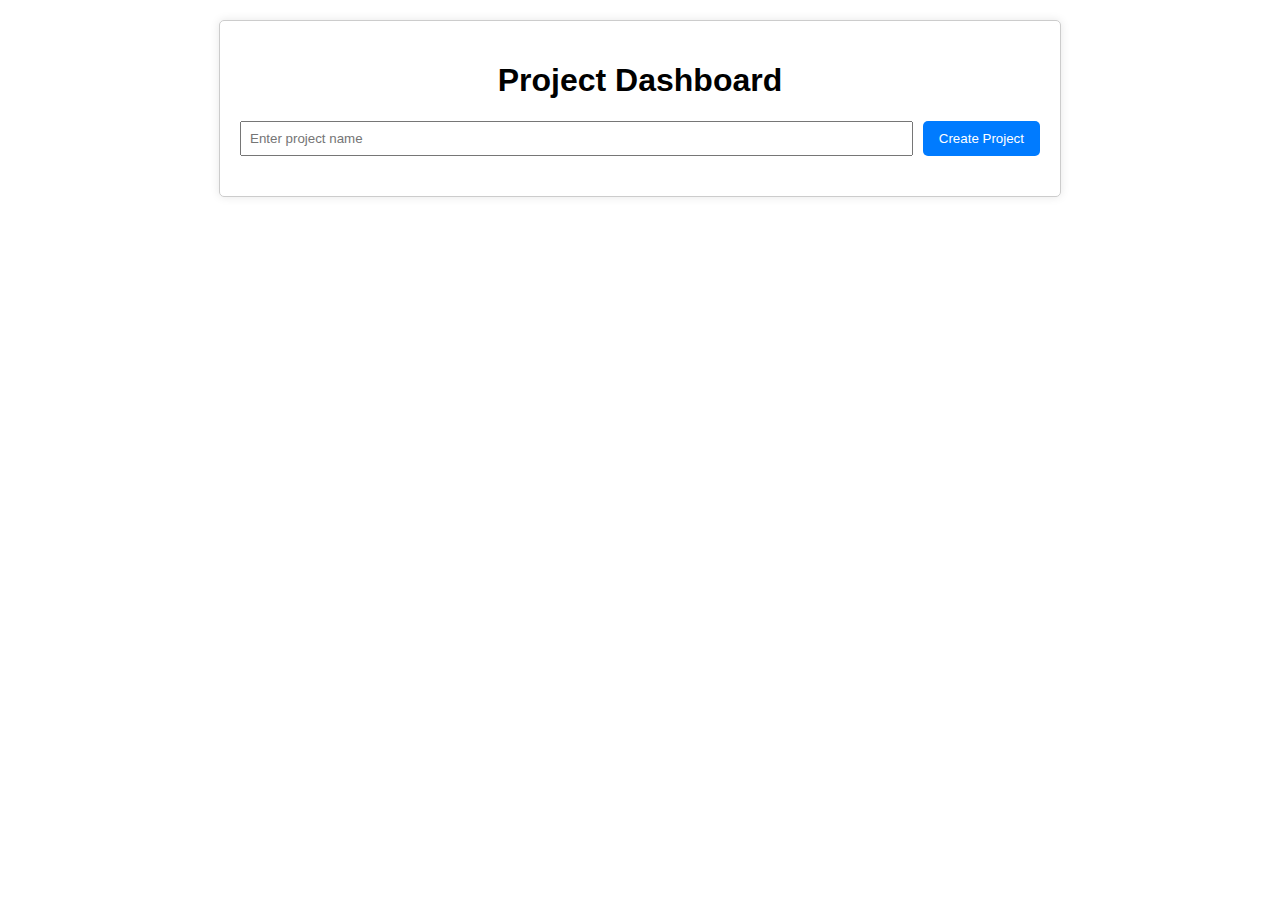
<file: src/main/resources/templates/index.html>
<!DOCTYPE html>
<html lang="en">
<head>
<meta charset="UTF-8">
<meta name="viewport" content="width=device-width, initial-scale=1.0">
<title>Project Dashboard</title>
<link rel="stylesheet" href="styles.css">
</head>
<body>
<div class="container">
    <h1>Project Dashboard</h1>
    <form id="projectForm">
        <input type="text" id="projectName" placeholder="Enter project name">
        <button type="submit">Create Project</button>
    </form>
    <ul id="projectList"></ul>
</div>
<script src="scripts.js"></script>
</body>
</html>
</file>
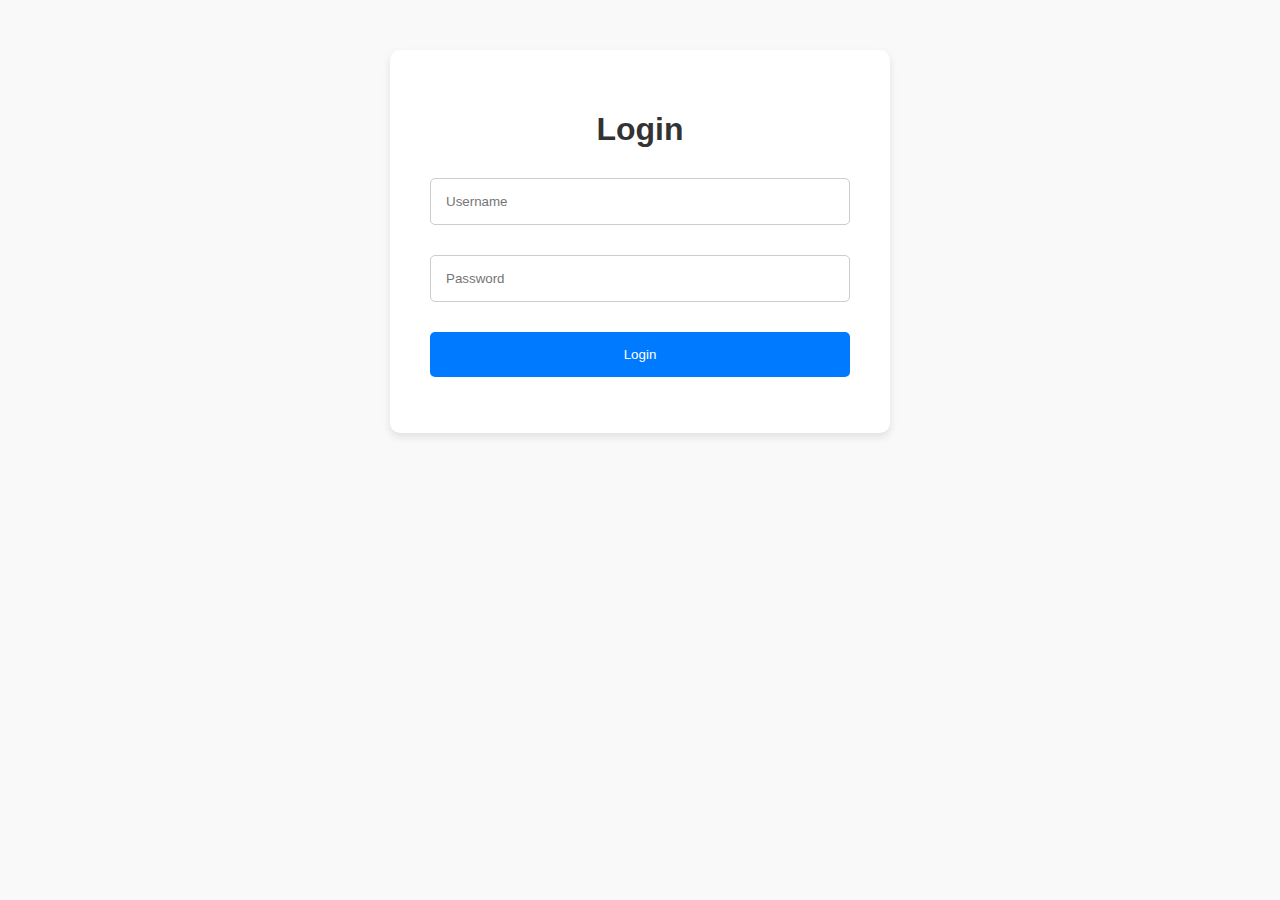
<file: src/main/resources/templates/login.html>
<!DOCTYPE html>
<html lang="en">
<head>
<meta charset="UTF-8">
<meta name="viewport" content="width=device-width, initial-scale=1.0">
<title>Login Page</title>
<link rel="stylesheet" href="login.css">
</head>
<body>
<div class="login-container">
  <h1>Login</h1>
  <form id="loginForm">
    <input type="text" id="username" placeholder="Username" required>
    <input type="password" id="password" placeholder="Password" required>
    <button type="submit">Login</button>
  </form>
  <p id="loginMessage"></p>
</div>
<script src="login.js"></script>
</body>
</html>
</file>
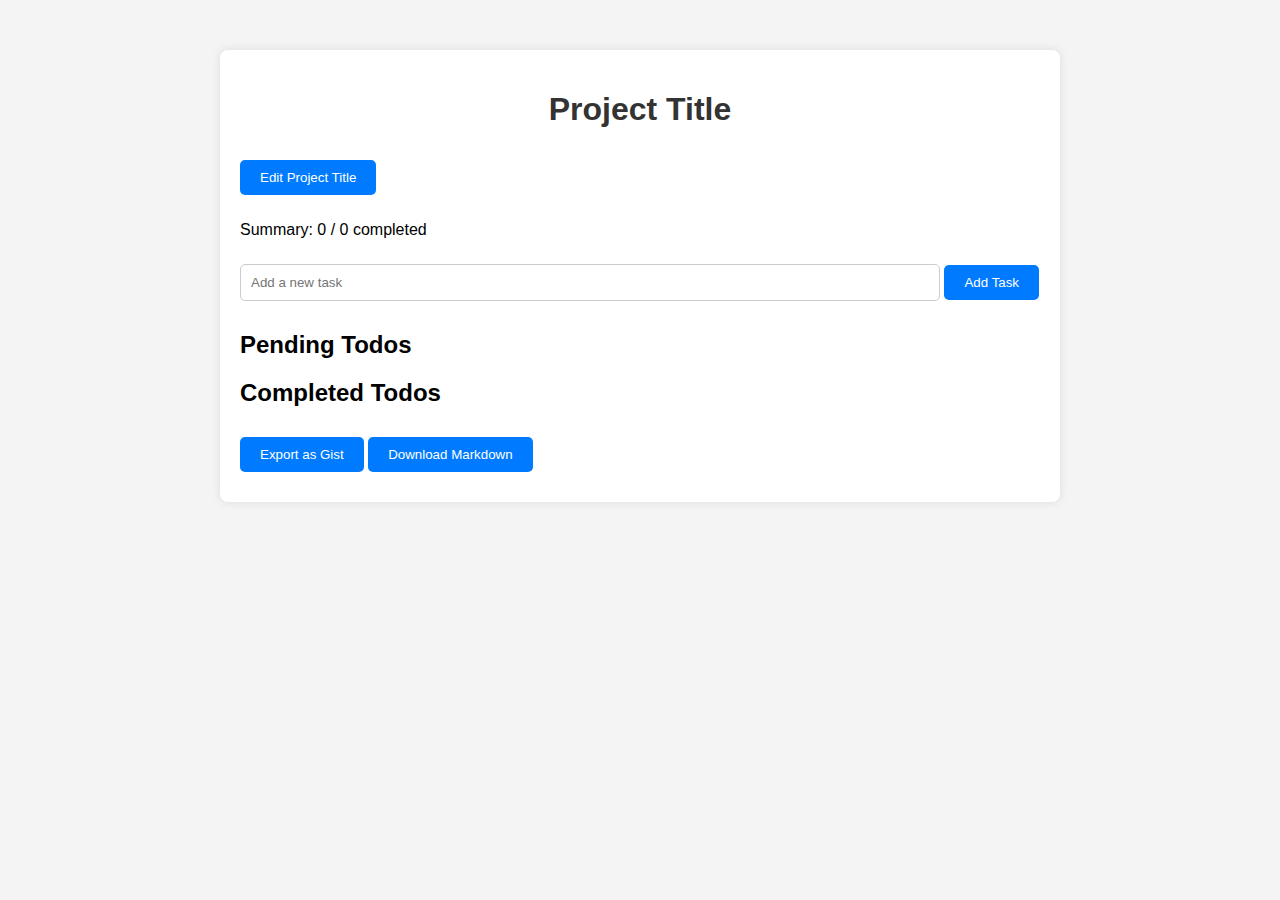
<file: src/main/resources/templates/todoList.html>
<!DOCTYPE html>
<html lang="en">

<head>
    <meta charset="UTF-8">
    <meta name="viewport" content="width=device-width, initial-scale=1.0">
    <title>To-Do List App</title>
    <link rel="stylesheet" href="to-do-list.css">
</head>

<body>
    <div class="container">
        <h1 id="projectTitle"contenteditable="false" >Project Title</h1>
        <button id="editProjectButton" onclick="toggleEditProjectTitle()">Edit Project Title</button>
        <button id="saveProjectButton" style="display: none;" onclick="saveProjectTitle()">Save</button>
        
        <p id="summary">Summary: 0 / 0 completed</p>
        <input type="text" id="taskInput" placeholder="Add a new task">
        <button onclick="addTask('projectName')">Add Task</button>
        <h2>Pending Todos</h2>
        <ul id="pendingTodos"></ul>
        <h2>Completed Todos</h2>
        <ul id="completedTodos"></ul>
        <!-- <button onclick="downloadMarkdown()">Download Markdown</button> -->
        <!-- <button onclick="exportAsSecretGist()">Download Markdown</button> -->
        <button onclick="generateAndDownloadMarkdown('gist')">Export as Gist</button>
        <button onclick="generateAndDownloadMarkdown('download')">Download Markdown</button>
        
    </div>

    <script src="toDoList.js"></script>
</body>

</html>
</file>
<file: src/main/resources/templates/styles.css>
body {
    font-family: Arial, sans-serif;
    margin: 0;
    padding: 0;
}

.container {
    max-width: 800px;
    margin: 20px auto;
    padding: 20px;
    border: 1px solid #ccc;
    border-radius: 5px;
    box-shadow: 0 0 10px rgba(0, 0, 0, 0.1);
}

h1 {
    text-align: center;
}

form {
    display: flex;
    justify-content: space-between;
    margin-bottom: 20px;
}

input[type="text"] {
    flex: 1;
    padding: 8px;
    margin-right: 10px
}

button {
    padding: 8px 16px;
    background-color: #007bff;
    color: #fff;
    border: none;
    border-radius: 5px;
    cursor: pointer;
}

button:hover{
    background-color: #42bbea;
}

.viewBtn {
    padding: 8px 16px;
    background-color: #007bff;
    color: #fff;
    border: none;
    border-radius: 7px;
    cursor: pointer;
    margin-right: 5px; 
    margin-left: auto;
}
.deleteBtn {
    background-color: red;
    color: white;
    padding: 8px 16px;
    border: none;
    border-radius: 5px;
    cursor: pointer;
}

.deleteBtn:hover {
    background-color: #ed4354;
}

.viewBtn:hover {
    background-color: #42bbea;
    
}

ul {
    list-style-type: none;
    padding: 0;
}

li {
    padding: 10px;
    border: 1px solid #ccc;
    border-radius: 5px;
    margin-bottom: 5px;
    display: flex;
    justify-content: space-between;
    align-items: center;
}
</file>
<file: src/main/resources/templates/login.css>
body {
  font-family: Arial, sans-serif;
  background-color: #f9f9f9;
  margin: 0;
  padding: 0;
}

.login-container {
  width: 90%;
  max-width: 500px;
  margin: 50px auto;
  background-color: #fff;
  border-radius: 10px;
  box-shadow: 0 4px 8px rgba(0, 0, 0, 0.1);
  padding: 40px;
  box-sizing: border-box;
}

h1 {
  text-align: center;
  color: #333;
  margin-bottom: 30px;
}

form {
  margin-top: 30px;
}

input[type="text"],
input[type="password"] {
  width: 100%;
  padding: 15px;
  margin-bottom: 30px;
  border: 1px solid #ccc;
  border-radius: 5px;
  box-sizing: border-box;
}

button[type="submit"] {
  width: 100%;
  padding: 15px;
  background-color: #007bff;
  color: #fff;
  border: none;
  border-radius: 5px;
  cursor: pointer;
  transition: background-color 0.3s ease;
}

button[type="submit"]:hover {
  background-color: #42bbea;
}

p#error-message {
  color: #ff5252;
  font-size: 16px;
  margin-top: 20px;
  text-align: center;
}
</file>
<file: src/main/resources/templates/to-do-list.css>
body {
    font-family: Arial, sans-serif;
    background-color: #f4f4f4;
    margin: 0;
    padding: 0;
}

.container {
    max-width: 800px;
    margin: 50px auto;
    padding: 20px;
    background-color: #fff;
    border-radius: 8px;
    box-shadow: 0 0 10px rgba(0, 0, 0, 0.1);
}

h1 {
    color: #333;
    text-align: center;
}

#taskInput {
    width: calc(100% - 100px);
    padding: 10px;
    margin-bottom: 10px;
    border: 1px solid #ccc;
    border-radius: 5px;
    box-sizing: border-box;
}

button {
    padding: 10px 20px;
    margin: 10px 0;
    background-color: #007bff;
    color: #fff;
    border: none;
    border-radius: 5px;
    cursor: pointer;
    transition: background-color 0.3s ease;
}

button:hover {
    background-color: #0056b3;
}

ul {
    list-style-type: none;
    padding: 0;
}

li {
    margin-bottom: 10px;
    position: relative;
}

.completed {
    text-decoration: line-through;
    color: #aaa;
}

.updateBtn {
    position: absolute;
    top: 50%;
    transform: translateY(-50%);
    background-color: #007bff;
    color: #fff;
    border: none;
    border-radius: 5px;
    cursor: pointer;
    padding: 5px 10px;
    transition: background-color 0.3s ease;
}

.removeBtn {
    position: absolute;
    top: 50%;
    transform: translateY(-50%);
    background-color: red;
    color: #fff;
    border: none;
    border-radius: 5px;
    cursor: pointer;
    padding: 5px 10px;
    transition: background-color 0.3s ease;
}

.updateBtn {
    right: 80px;
}

.removeBtn {
    right: 10px;
}

.updateBtn:hover {
    background-color: #42bbea;
}

.removeBtn:hover {
    background-color: #ed4354;
}

.updateBtn + .removeBtn {
    margin-right: -5px;
}
</file>
